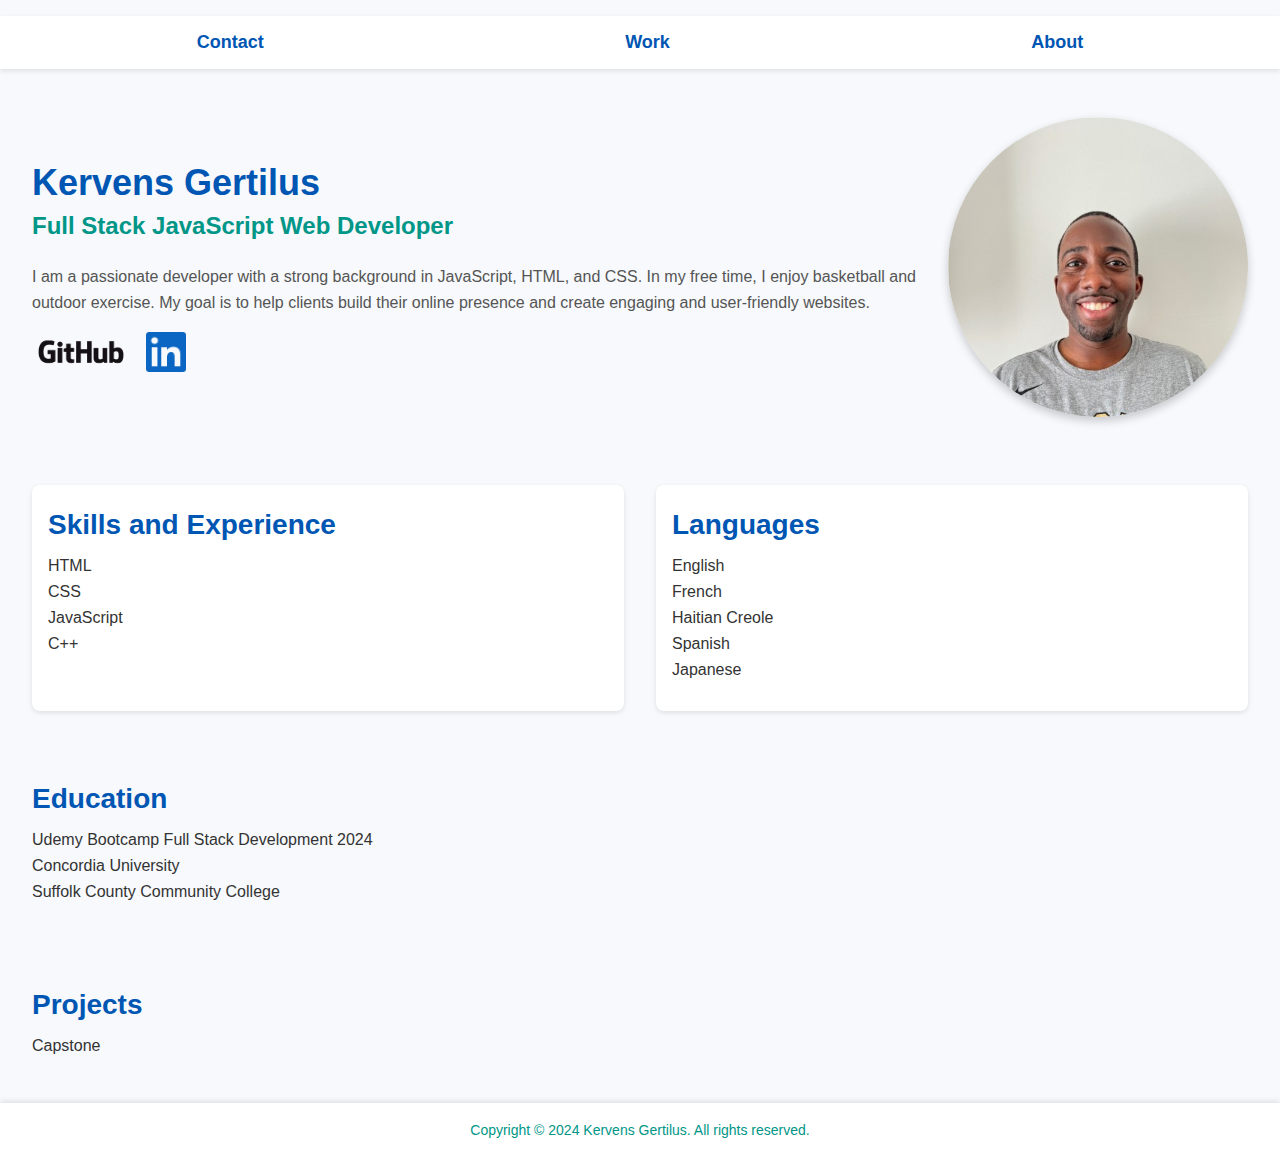
<file: Portfolio/index.html>
<!DOCTYPE html>
<html lang="en">
<head>
  <meta charset="UTF-8">
  <meta name="viewport" content="width=device-width, initial-scale=1.0">
  <title>Kervens Web Development Portfolio</title>
  <link rel="stylesheet" href="./style.css">
</head>
<body>
  <!-- Navbar -->
  <nav>
    <ul class="navbar">
      <li><a href="#contact">Contact</a></li>
      <li><a href="#work">Work</a></li>
      <li><a href="#about">About</a></li>
    </ul>
  </nav>

  <!-- Hero Section -->
  <div class="container">
    <div class="text">
      <h1>Kervens Gertilus</h1>
      <h3>Full Stack JavaScript Web Developer</h3>
      <p>
        I am a passionate developer with a strong background in JavaScript, HTML, and CSS. 
        In my free time, I enjoy basketball and outdoor exercise. My goal is to help clients 
        build their online presence and create engaging and user-friendly websites.
      </p>
      <div class="social-links">
        <a href="https://github.com/kgertil"><img src="./GitHub_Logo.png" alt="GitHub logo"></a>
        <a href="https://www.linkedin.com/in/kervens-gertilus-08226849/">
          <img src="./In-Blue-21@2x.png" alt="LinkedIn logo">
        </a>
      </div>
    </div>
    <div class="my-image">
      <img id="image" src="./1696958575001.jpg" alt="Kervens">
    </div>
  </div>

  <!-- Skills and Languages Section -->
  <section class="flex">
    <div class="left">
      <h3>Skills and Experience</h3>
      <ul>
        <li>HTML</li>
        <li>CSS</li>
        <li>JavaScript</li>
        <li>C++</li>
      </ul>
    </div>
    <div class="right">
      <h3>Languages</h3>
      <ul>
        <li>English</li>
        <li>French</li>
        <li>Haitian Creole</li>
        <li>Spanish</li>
        <li>Japanese</li>
      </ul>
    </div>
  </section>

  <!-- Education Section -->
  <section id="education">
    <h3>Education</h3>
    <ul>
      <li>Udemy Bootcamp Full Stack Development 2024</li>
      <li>Concordia University</li>
      <li>Suffolk County Community College</li>
    </ul>
  </section>

  <!-- Projects Section -->
  <section id="projects">
    <h3>Projects</h3>
    <ul>
      <li>Capstone</li>
    </ul>
  </section>

  <!-- Footer -->
  <footer>
    <div class="foot">
      <p>Copyright &copy; 2024 Kervens Gertilus. All rights reserved.</p>
    </div>
  </footer>
</body>
</html>
</file>
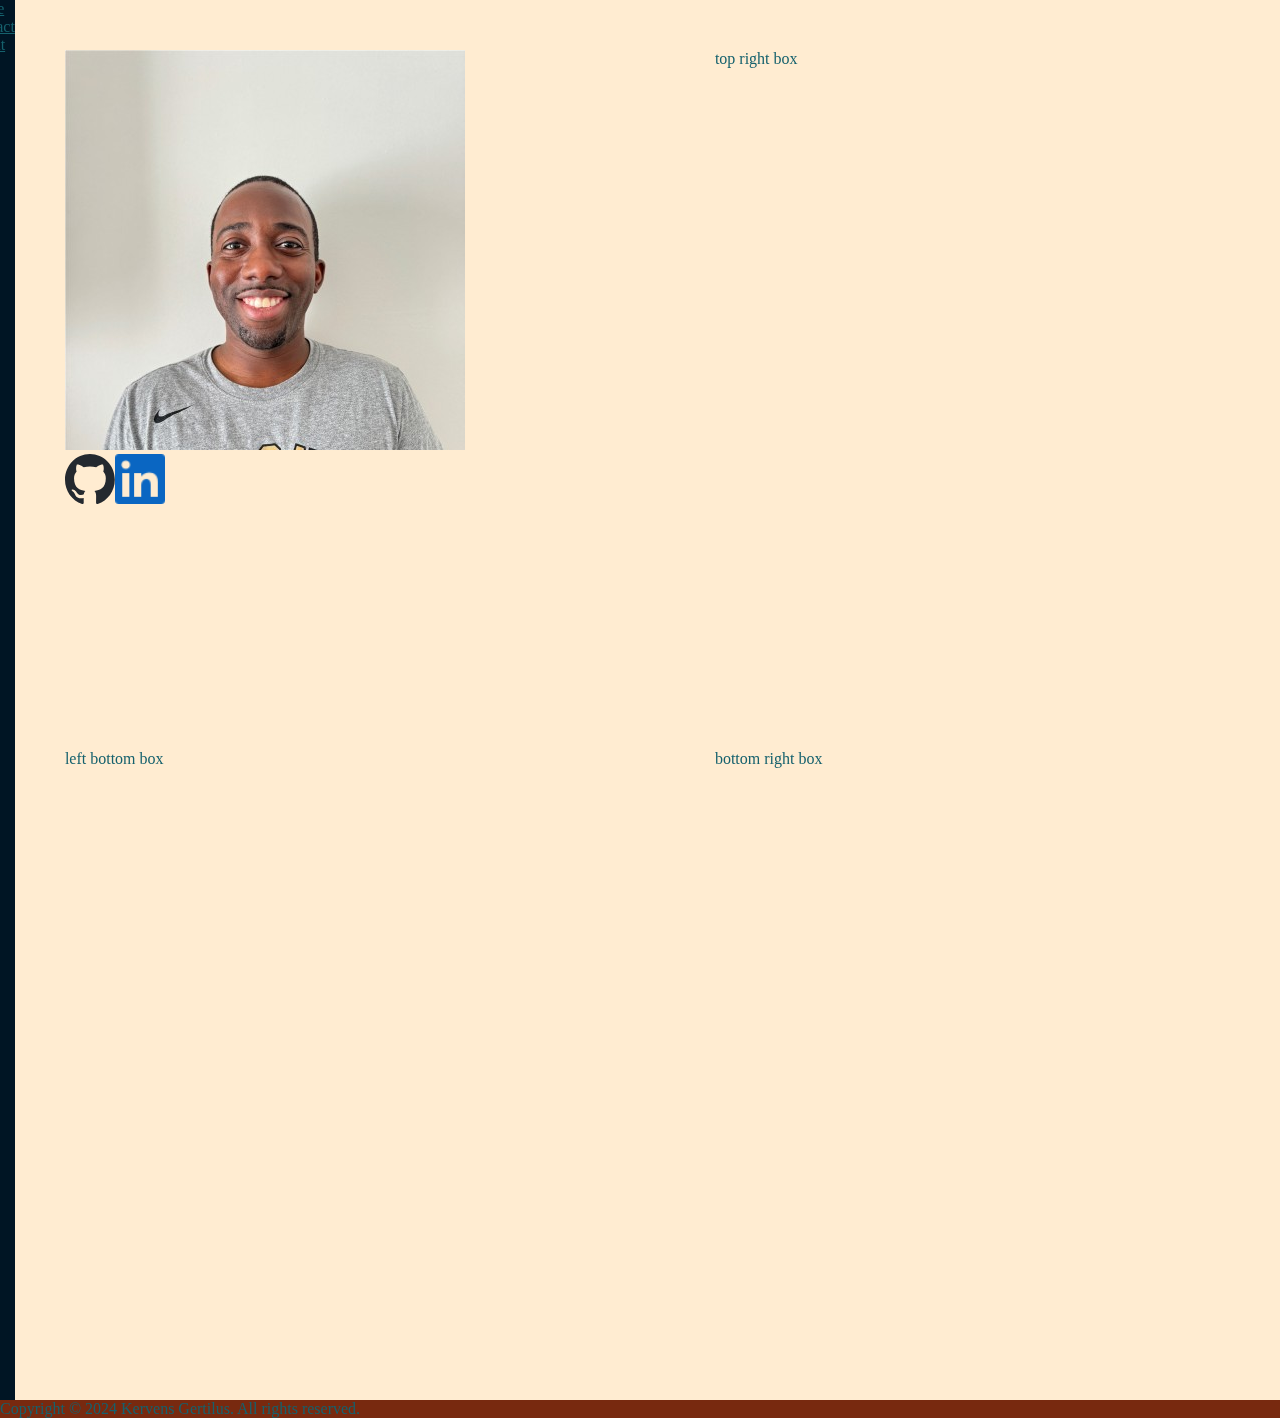
<file: Portfolio/index1.html>
<!DOCTYPE html>
<html lang="en">
<head>
  <meta charset="UTF-8">
  <meta name="viewport" content="width=device-width, initial-scale=1.0">
  <title>Document</title>
  <link rel="stylesheet" href="./style1.css">
</head>
<body>

  <div class="container">
    <!-- container-->
    <div class="nav-bar">
      <span><ul>
        <li><a href="#">Home</a></li>
        <li><a href="#">Contact</a></li>
        <li><a href="#">About</a></li>
        <li><a href="#">Blog</a></li>
      </ul></span>
    </div>
    
      <div class="leftside box">
        <!-- left side box-->
        
            <div class="top-box left-container">
                <img src="./1696958575001.jpg" alt="Kervens photo"> 
                <br>

                 <!-- logo  images-->
                    <div class="logos">
                      <a href="https://github.com/kgertil"> <img src="./github-mark.svg" alt="github"> </a>
                      <a href="https://www.linkedin.com/in/kervens-gertilus-08226849/"> <img src="./In-Blue-21@2x.png" alt="linkedin"> 
                      </a>

                    </div>
                
                
            </div>
               <!-- left bottom container -->
            <div class="bottom-box right-container">
                <span><p>left bottom box</p></span>
            </div>
      </div>

      <div class="rightside box">
        <!-- right side box-->
             <div class="top-box left-container"> 
                <span><p> top right box</p></span>
             </div>
             <!-- top box container-->
  
             <div class="bottom-box right-container">
                  <span><p>bottom right box</p></span>
             </div>
                
      </div>


  </div>
  <footer class="foot">
<div> <p>Copyright &copy; 2024 Kervens Gertilus. All rights reserved.</p></div>
  </footer>
</body>
</html>
</file>
<file: Portfolio/style.css>
/* General Styles */
body {
  margin: 0;
  font-family: Arial, sans-serif;
  color: #333;
  background-color: #f7f9fc; /* Light grey background */
}

/* Navbar Styles */
.navbar {
  display: flex;
  justify-content: space-around;
  background-color: #ffffff; /* White navbar */
  padding: 1rem;
  box-shadow: 0 2px 5px rgba(0, 0, 0, 0.1);
}

.navbar li {
  list-style: none;
}

.navbar a {
  text-decoration: none;
  font-size: 18px;
  color: #0056b3; /* Blue links */
  font-weight: bold;
  transition: color 0.3s ease;
}

.navbar a:hover {
  color: #009688; /* Teal hover effect */
}

/* Hero Section */
.container {
  display: flex;
  align-items: center;
  justify-content: space-between;
  padding: 2rem;
  gap: 2rem;
}

.my-image img {
  width: 300px;
  height: 300px;
  object-fit: cover;
  box-shadow: 0 4px 10px rgba(0, 0, 0, 0.2);
  border-radius: 50%; /* Circular image */
}

.social-links {
  display: flex;
  gap: 1rem;
}

.social-links img {
  width: auto;
  height: 40px;
  transition: transform 0.3s ease;
}

.social-links img:hover {
  transform: scale(1.2);
}

h1 {
  font-size: 36px;
  margin: 0;
  color: #0056b3; /* Blue heading */
}

h3 {
  font-size: 24px;
  margin-top: 0.5rem;
  color: #009688; /* Teal subheading */
}

p {
  font-size: 16px;
  line-height: 1.6;
  margin-top: 1rem;
  color: #555; /* Darker text */
}

/* Section Styling */
section {
  padding: 2rem;
}

section h3 {
  font-size: 28px;
  margin-bottom: 1rem;
  color: #0056b3; /* Blue heading for sections */
}

section ul {
  list-style: none;
  padding: 0;
}

section ul li {
  font-size: 16px;
  margin-bottom: 0.5rem;
  color: #333; /* Dark text */
}

/* Two-Column Layout */
section.flex {
  display: flex;
  gap: 2rem;
}

section.flex .left,
section.flex .right {
  flex: 1;
  background-color: #ffffff; /* White background */
  padding: 1rem;
  border-radius: 8px;
  box-shadow: 0 2px 5px rgba(0, 0, 0, 0.1); /* Subtle shadow */
}

/* Footer Styling */
footer {
  background-color: #ffffff; /* White footer */
  padding: 1rem;
  text-align: center;
  box-shadow: 0 -2px 5px rgba(0, 0, 0, 0.1);
}

footer p {
  margin: 0;
  font-size: 14px;
  color: #009688; /* Teal footer text */
}
</file>
<file: Portfolio/style1.css>
* {
  margin: 0;
  padding: 0;
}
header {
  background-color: #001524;
  color: #15616d;
}
body {
  background-color: #ffecd1;
  color: #15616d
}
footer {
  background-color: #78290f; 
  color: #15616d;
  position: relative;

}
.nav-bar {
   display: flex;
   background-color: #001524;
   flex-direction: column;
   height: 1400px;
   width: 50px;

}
 ul {
  list-style-type: none;
  margin: 0;
  padding: 0;
}

.logos {
  display: flex;
  justify-content: center;
   height: 100px;
   width: 100px;

}
.logos > a >img {
  
  height: 50px;
  width: 50px;
}
a:link {
  color:#15616d;
}
a:visited {
   color: #ff7d00;
}
.container {
  display: flex;
  height: auto;
  width: auto;
  justify-content: center;
  align-items: center;
  align-content: space-evenly;
  


}
.leftside {
  display: flex;
  flex-direction: column;
 
 
}
.rightside {
  display: flex;
  flex-direction: column;
 
 
}
.top-box {
  
  height: 350px;
  width: 300px;
}
.bottom-box { 
  height: 350px;
  width: 300px;
}
.left-container {
  
  width: 650px;
  height: 700px;
  padding: 50px;
 
  box-sizing: border-box;
}
.right-container{
  display: inline;
  width: 650px;
  height: 700px;
  padding: 50px;
  box-sizing: border-box;
}
.foot{
 position: relative;
}
</file>
